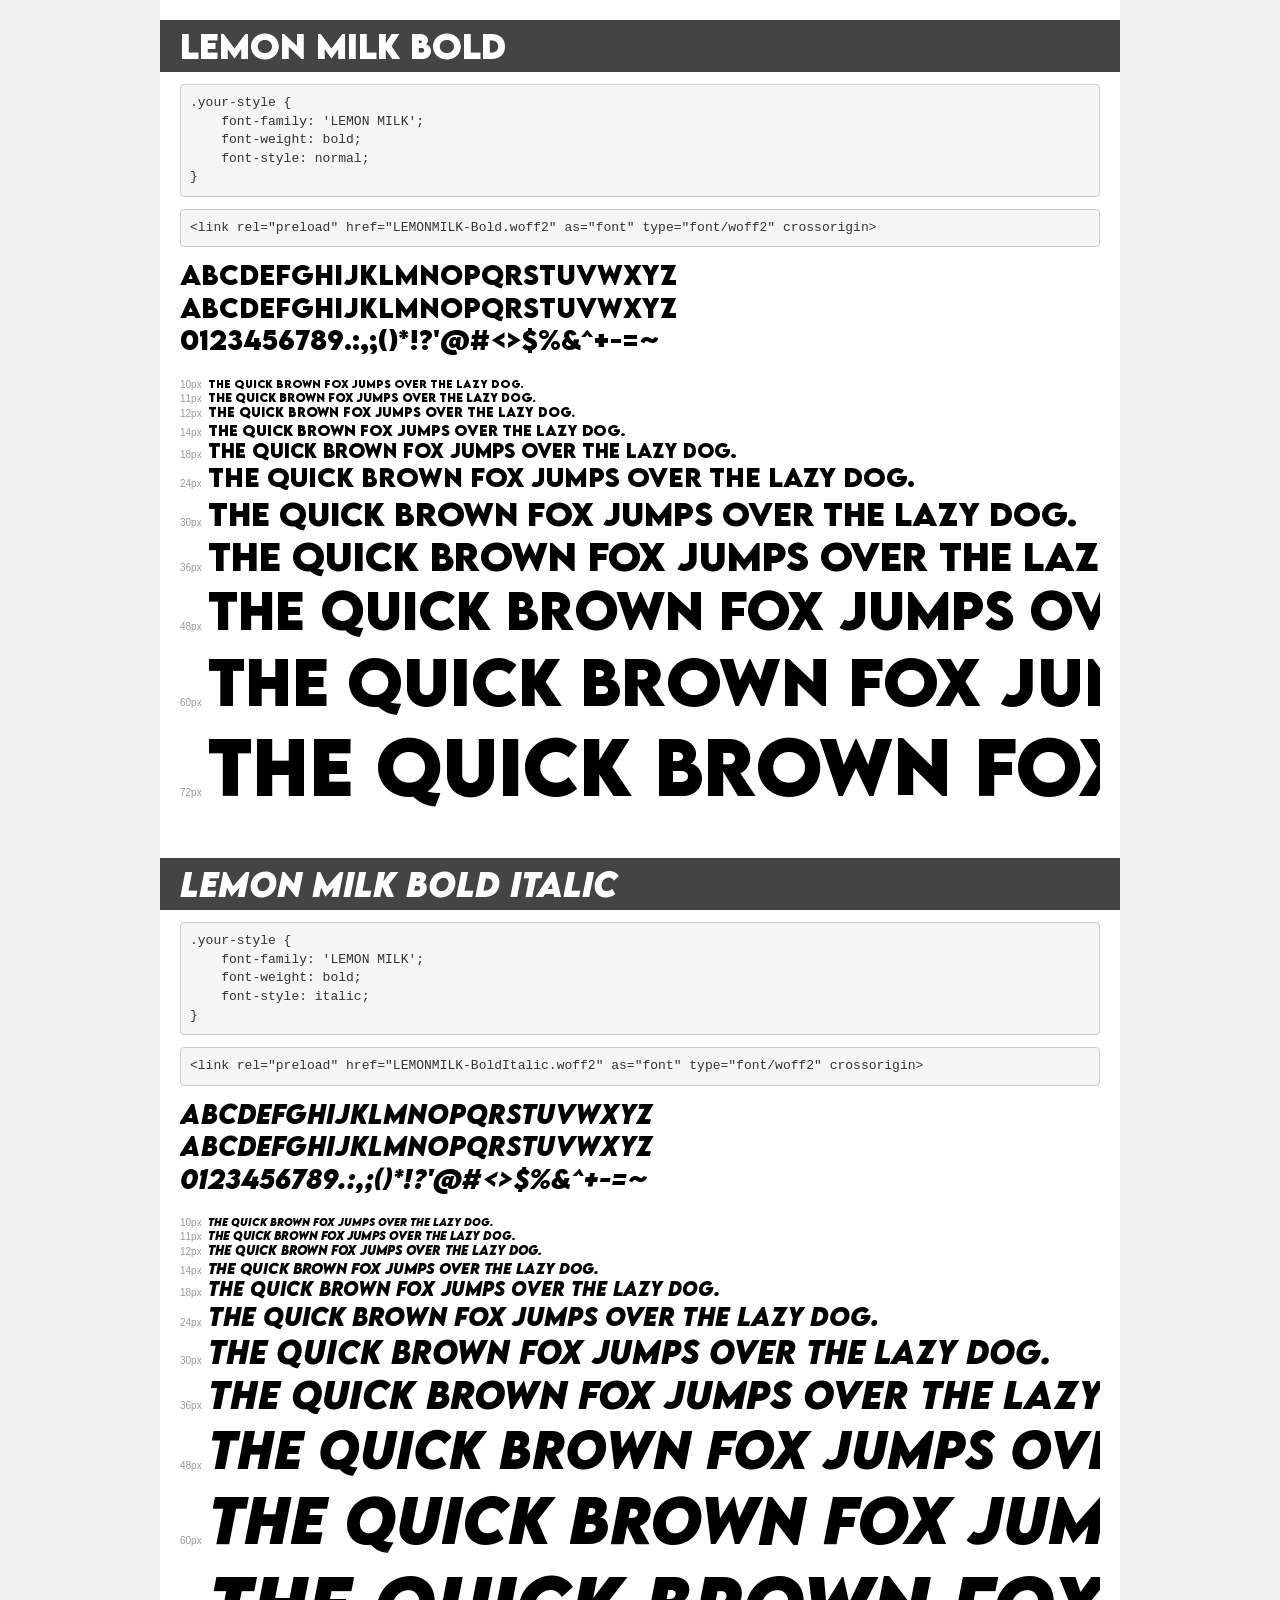
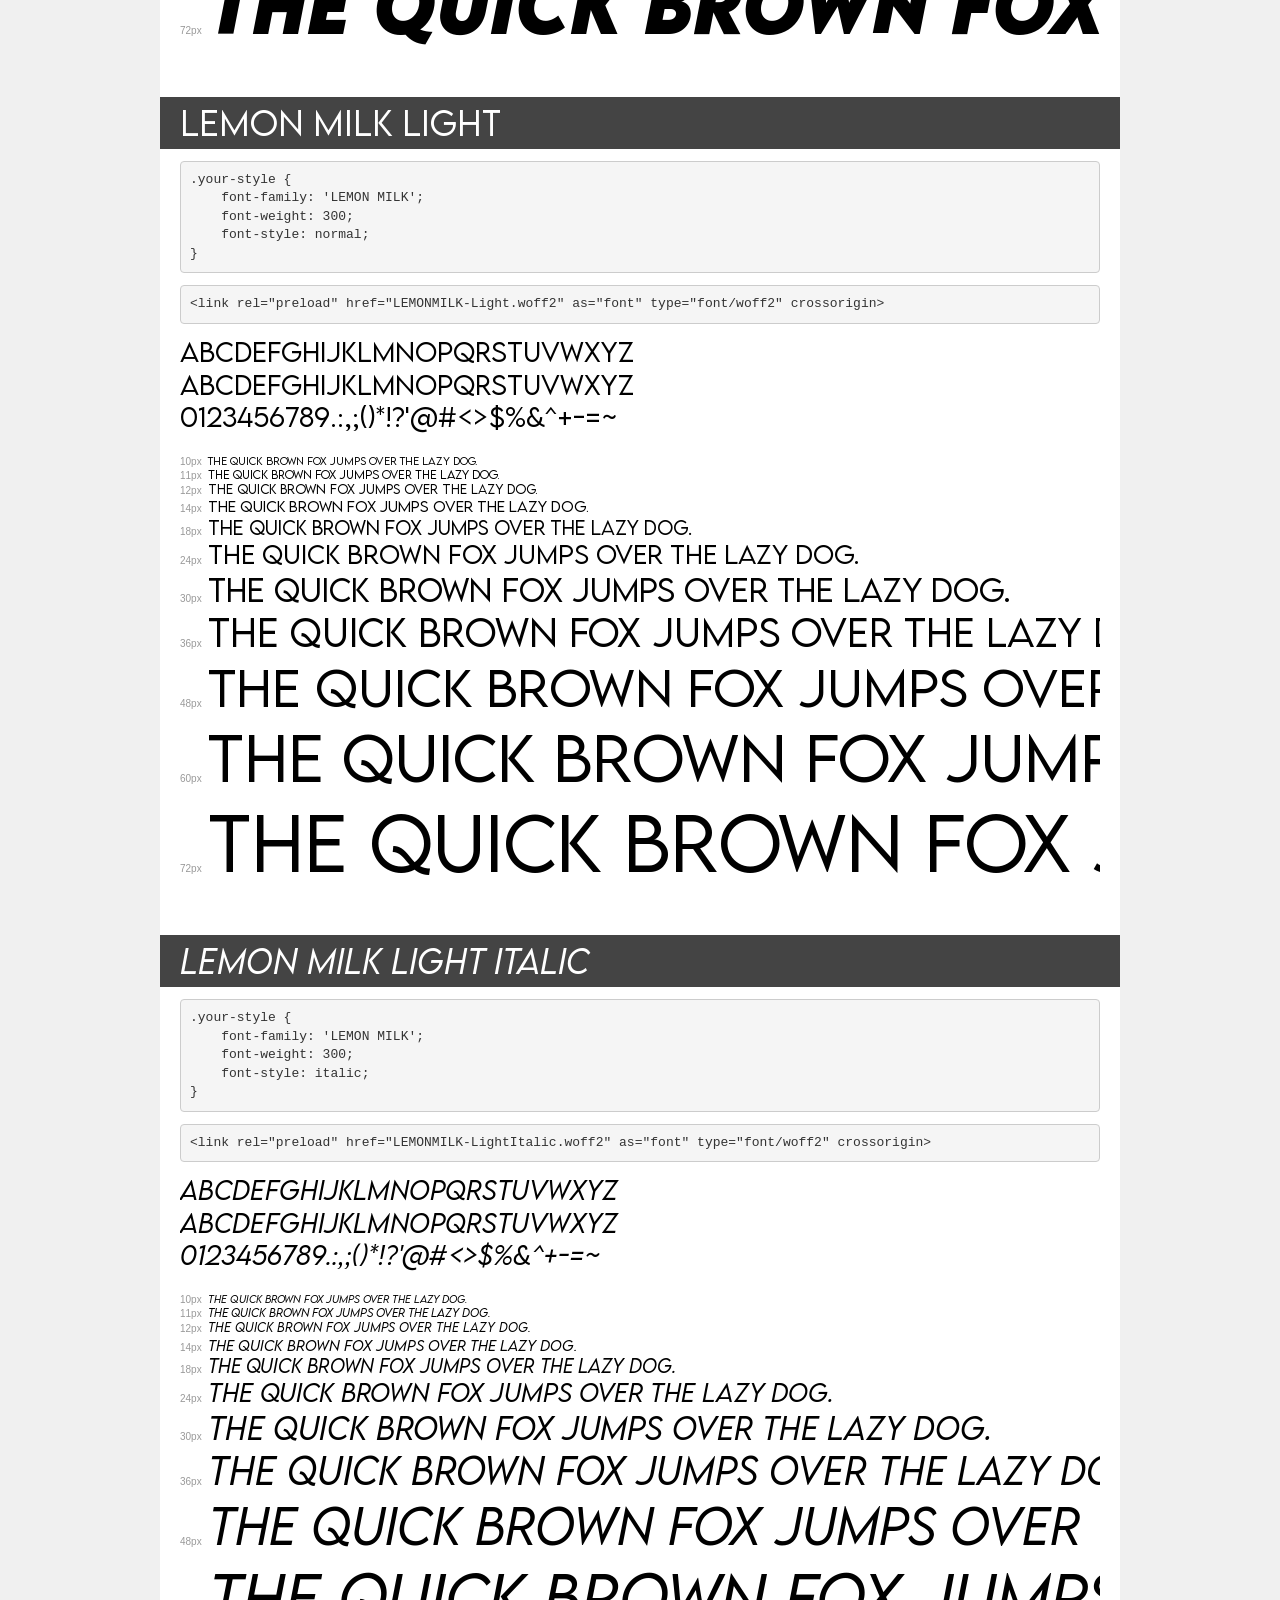
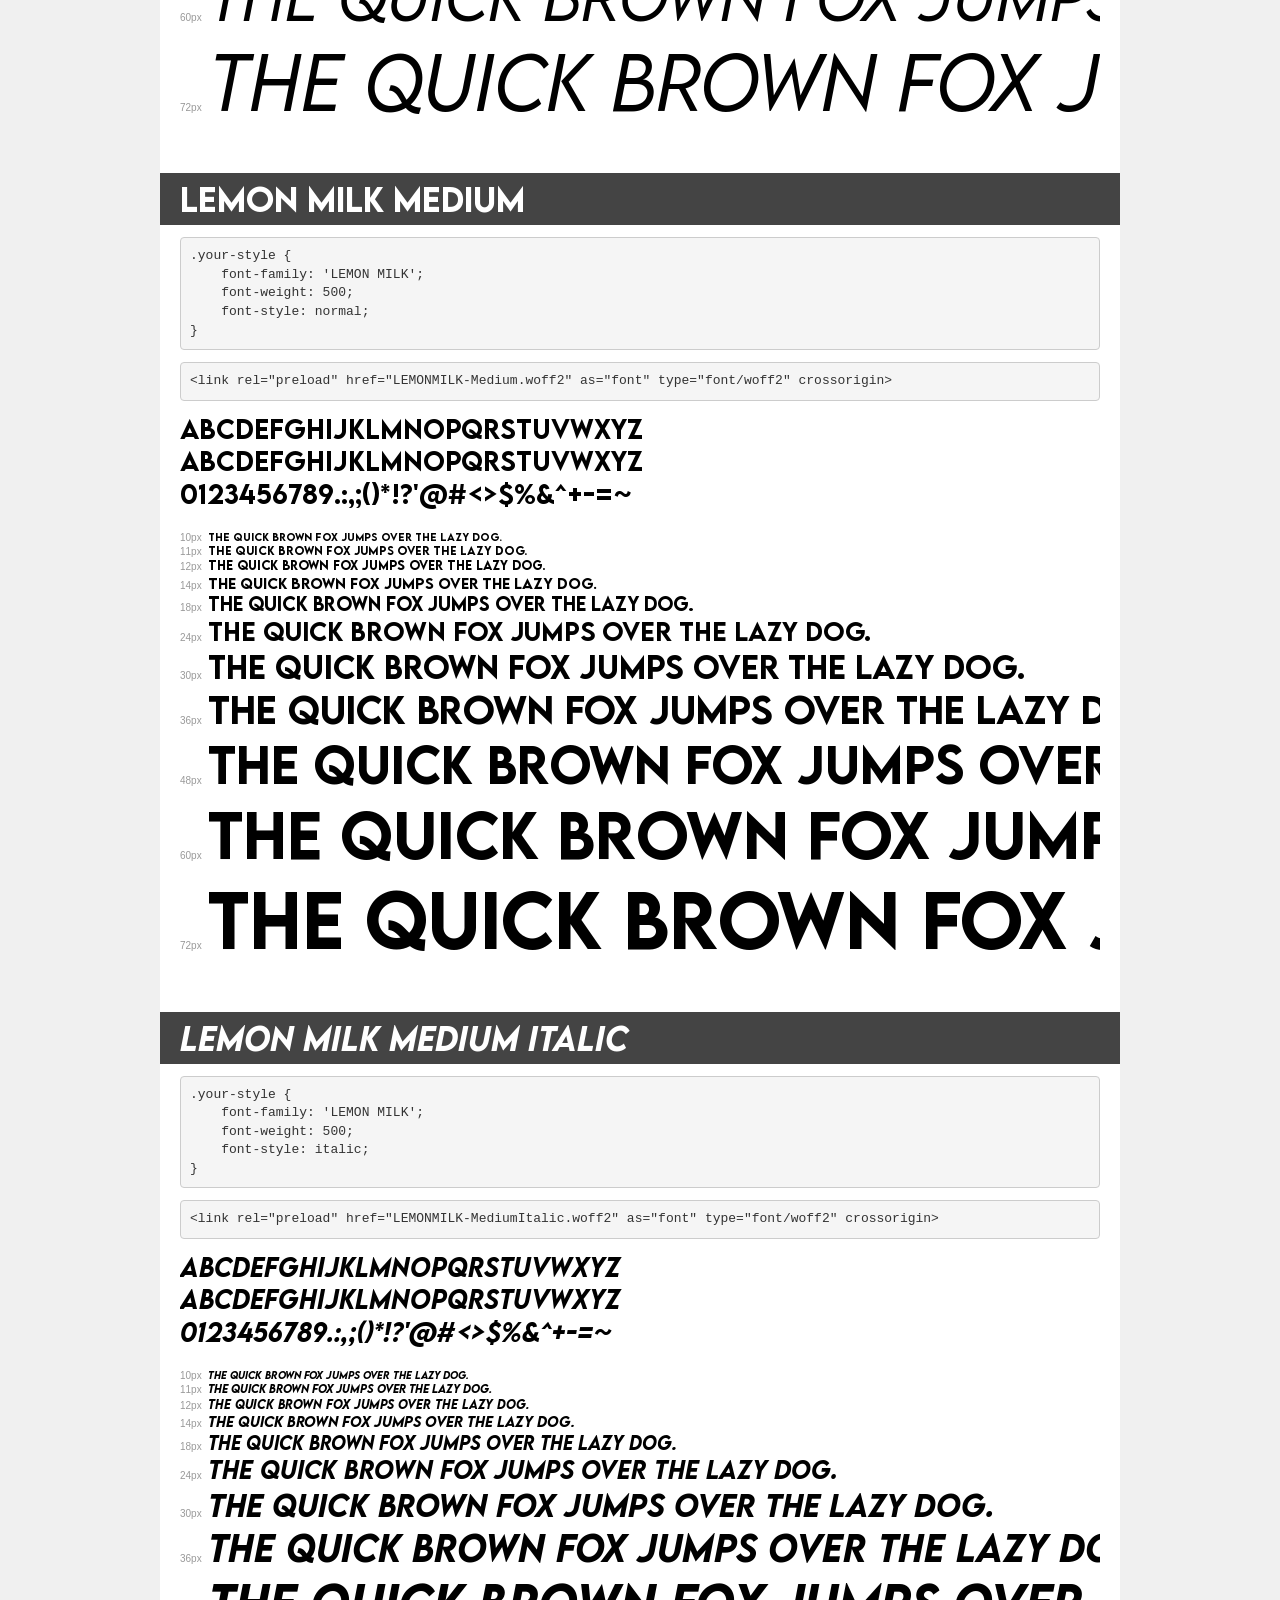
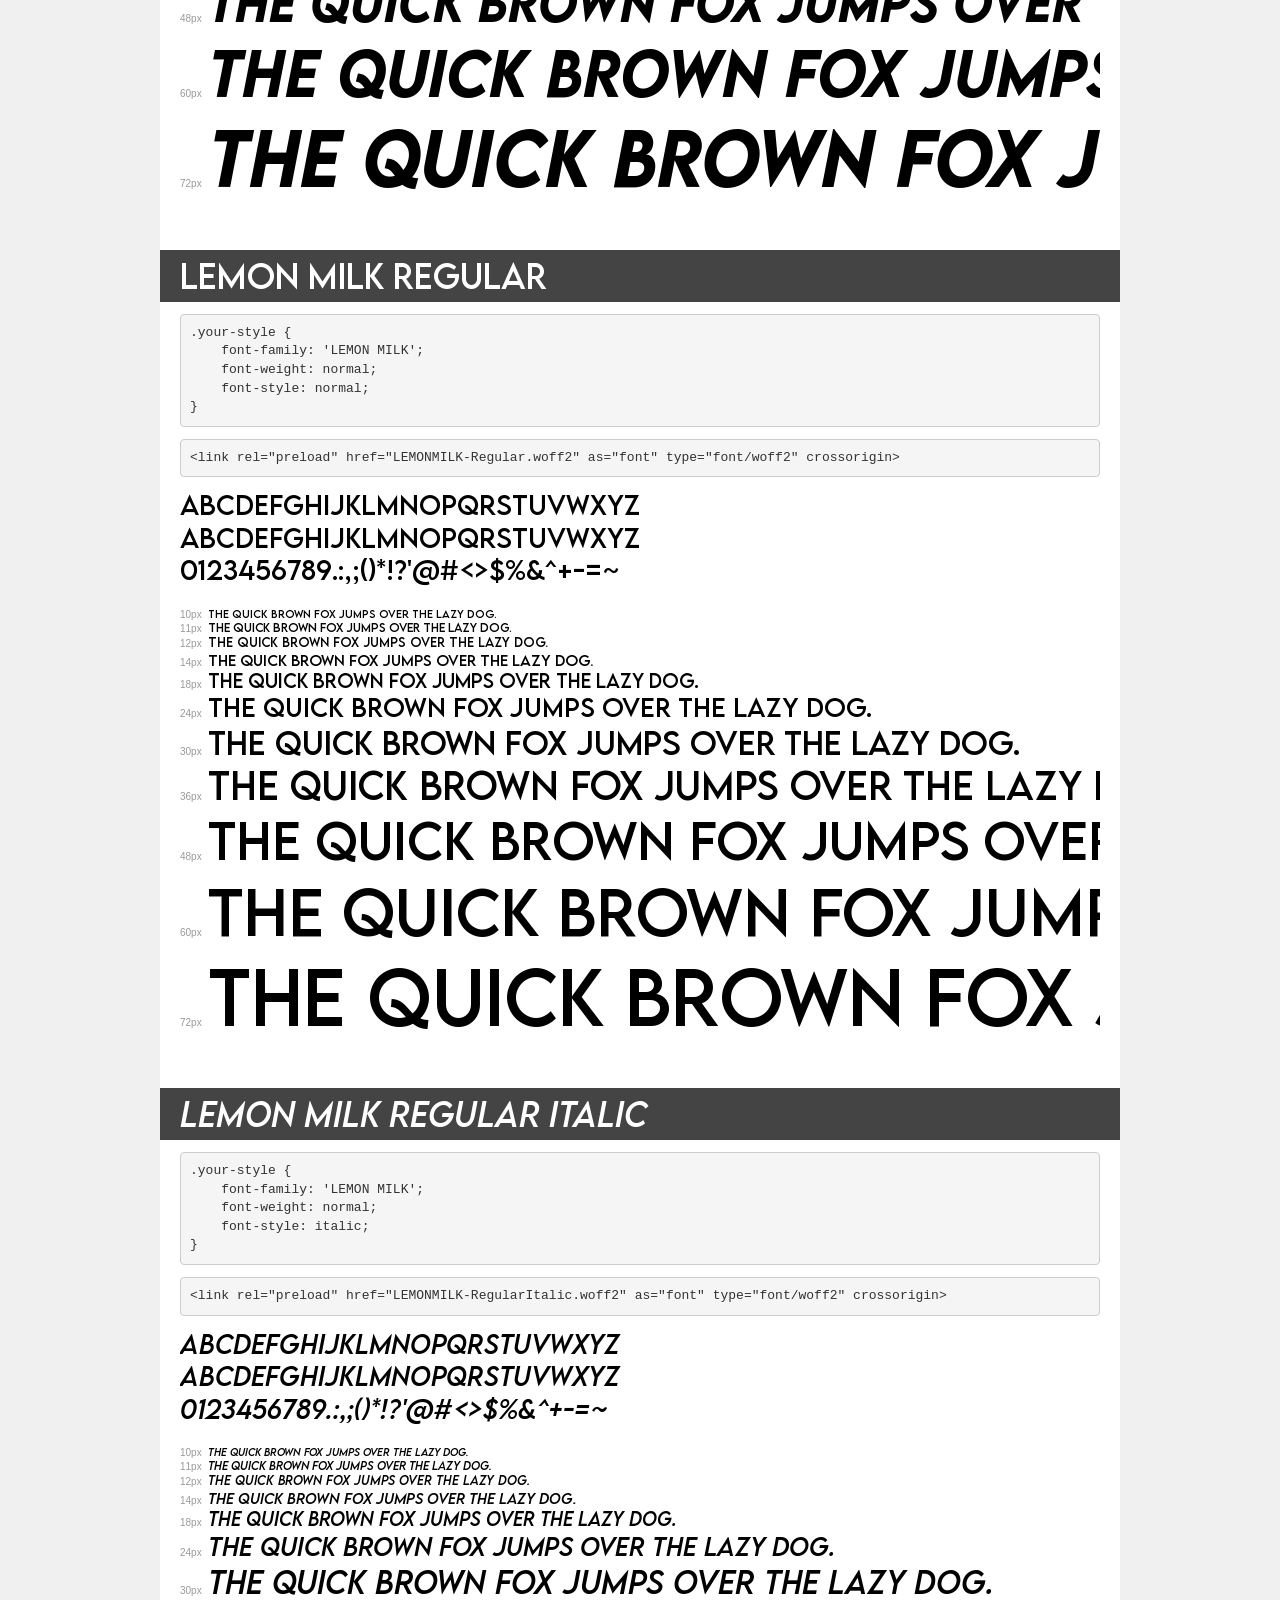
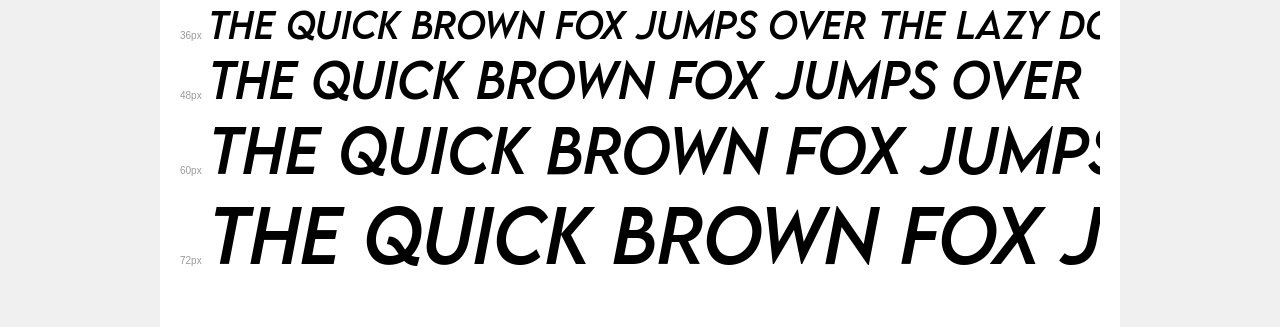
<file: FONTS/demo.html>
<!DOCTYPE html>
<html lang="en">
<head>
    <meta charset="utf-8">
    <meta http-equiv="X-UA-Compatible" content="IE=edge">
    <meta name="viewport" content="width=device-width, initial-scale=1">
    <meta name="robots" content="noindex, noarchive">
    <meta name="format-detection" content="telephone=no">
    <title>Transfonter demo</title>
    <link href="stylesheet.css" rel="stylesheet">
    <style>
        /*
        http://meyerweb.com/eric/tools/css/reset/
        v2.0 | 20110126
        License: none (public domain)
        */
        html, body, div, span, applet, object, iframe,
        h1, h2, h3, h4, h5, h6, p, blockquote, pre,
        a, abbr, acronym, address, big, cite, code,
        del, dfn, em, img, ins, kbd, q, s, samp,
        small, strike, strong, sub, sup, tt, var,
        b, u, i, center,
        dl, dt, dd, ol, ul, li,
        fieldset, form, label, legend,
        table, caption, tbody, tfoot, thead, tr, th, td,
        article, aside, canvas, details, embed,
        figure, figcaption, footer, header, hgroup,
        menu, nav, output, ruby, section, summary,
        time, mark, audio, video {
            margin: 0;
            padding: 0;
            border: 0;
            font-size: 100%;
            font: inherit;
            vertical-align: baseline;
        }
        /* HTML5 display-role reset for older browsers */
        article, aside, details, figcaption, figure,
        footer, header, hgroup, menu, nav, section {
            display: block;
        }
        body {
            line-height: 1;
        }
        ol, ul {
            list-style: none;
        }
        blockquote, q {
            quotes: none;
        }
        blockquote:before, blockquote:after,
        q:before, q:after {
            content: '';
            content: none;
        }
        table {
            border-collapse: collapse;
            border-spacing: 0;
        }
        /* demo styles */
        body {
            background: #f0f0f0;
            color: #000;
        }
        .page {
            background: #fff;
            width: 920px;
            margin: 0 auto;
            padding: 20px 20px 0 20px;
            overflow: hidden;
        }
        .font-container {
            overflow-x: auto;
            overflow-y: hidden;
            margin-bottom: 40px;
            line-height: 1.3;
            white-space: nowrap;
            padding-bottom: 5px;
        }
        h1 {
            position: relative;
            background: #444;
            font-size: 32px;
            color: #fff;
            padding: 10px 20px;
            margin: 0 -20px 12px -20px;
        }
        .letters {
            font-size: 25px;
            margin-bottom: 20px;
        }
        .s10:before {
            content: '10px';
        }
        .s11:before {
            content: '11px';
        }
        .s12:before {
            content: '12px';
        }
        .s14:before {
            content: '14px';
        }
        .s18:before {
            content: '18px';
        }
        .s24:before {
            content: '24px';
        }
        .s30:before {
            content: '30px';
        }
        .s36:before {
            content: '36px';
        }
        .s48:before {
            content: '48px';
        }
        .s60:before {
            content: '60px';
        }
        .s72:before {
            content: '72px';
        }
        .s10:before, .s11:before, .s12:before, .s14:before,
        .s18:before, .s24:before, .s30:before, .s36:before,
        .s48:before, .s60:before, .s72:before {
            font-family: Arial, sans-serif;
            font-size: 10px;
            font-weight: normal;
            font-style: normal;
            color: #999;
            padding-right: 6px;
        }
        pre {
            display: block;
            padding: 9px;
            margin: 0 0 12px;
            font-family: Monaco, Menlo, Consolas, "Courier New", monospace;
            font-size: 13px;
            line-height: 1.428571429;
            color: #333;
            font-weight: normal;
            font-style: normal;
            background-color: #f5f5f5;
            border: 1px solid #ccc;
            overflow-x: auto;
            border-radius: 4px;
        }
        /* responsive */
        @media (max-width: 959px) {
            .page {
                width: auto;
                margin: 0;
            }
        }
    </style>
</head>
<body>
<div class="page">
    <div class="demo">
        <h1 style="font-family: 'LEMON MILK'; font-weight: bold; font-style: normal;">LEMON MILK Bold</h1>
        <pre title="Usage">.your-style {
    font-family: 'LEMON MILK';
    font-weight: bold;
    font-style: normal;
}</pre>
        <pre title="Preload (optional)">
&lt;link rel=&quot;preload&quot; href=&quot;LEMONMILK-Bold.woff2&quot; as=&quot;font&quot; type=&quot;font/woff2&quot; crossorigin&gt;</pre>
        <div class="font-container" style="font-family: 'LEMON MILK'; font-weight: bold; font-style: normal;">
            <p class="letters">
                abcdefghijklmnopqrstuvwxyz<br>
ABCDEFGHIJKLMNOPQRSTUVWXYZ<br>
                0123456789.:,;()*!?'@#&lt;&gt;$%&^+-=~
            </p>
            <p class="s10" style="font-size: 10px;">The quick brown fox jumps over the lazy dog.</p>
            <p class="s11" style="font-size: 11px;">The quick brown fox jumps over the lazy dog.</p>
            <p class="s12" style="font-size: 12px;">The quick brown fox jumps over the lazy dog.</p>
            <p class="s14" style="font-size: 14px;">The quick brown fox jumps over the lazy dog.</p>
            <p class="s18" style="font-size: 18px;">The quick brown fox jumps over the lazy dog.</p>
            <p class="s24" style="font-size: 24px;">The quick brown fox jumps over the lazy dog.</p>
            <p class="s30" style="font-size: 30px;">The quick brown fox jumps over the lazy dog.</p>
            <p class="s36" style="font-size: 36px;">The quick brown fox jumps over the lazy dog.</p>
            <p class="s48" style="font-size: 48px;">The quick brown fox jumps over the lazy dog.</p>
            <p class="s60" style="font-size: 60px;">The quick brown fox jumps over the lazy dog.</p>
            <p class="s72" style="font-size: 72px;">The quick brown fox jumps over the lazy dog.</p>
        </div>
    </div>

    <div class="demo">
        <h1 style="font-family: 'LEMON MILK'; font-weight: bold; font-style: italic;">LEMON MILK Bold Italic</h1>
        <pre title="Usage">.your-style {
    font-family: 'LEMON MILK';
    font-weight: bold;
    font-style: italic;
}</pre>
        <pre title="Preload (optional)">
&lt;link rel=&quot;preload&quot; href=&quot;LEMONMILK-BoldItalic.woff2&quot; as=&quot;font&quot; type=&quot;font/woff2&quot; crossorigin&gt;</pre>
        <div class="font-container" style="font-family: 'LEMON MILK'; font-weight: bold; font-style: italic;">
            <p class="letters">
                abcdefghijklmnopqrstuvwxyz<br>
ABCDEFGHIJKLMNOPQRSTUVWXYZ<br>
                0123456789.:,;()*!?'@#&lt;&gt;$%&^+-=~
            </p>
            <p class="s10" style="font-size: 10px;">The quick brown fox jumps over the lazy dog.</p>
            <p class="s11" style="font-size: 11px;">The quick brown fox jumps over the lazy dog.</p>
            <p class="s12" style="font-size: 12px;">The quick brown fox jumps over the lazy dog.</p>
            <p class="s14" style="font-size: 14px;">The quick brown fox jumps over the lazy dog.</p>
            <p class="s18" style="font-size: 18px;">The quick brown fox jumps over the lazy dog.</p>
            <p class="s24" style="font-size: 24px;">The quick brown fox jumps over the lazy dog.</p>
            <p class="s30" style="font-size: 30px;">The quick brown fox jumps over the lazy dog.</p>
            <p class="s36" style="font-size: 36px;">The quick brown fox jumps over the lazy dog.</p>
            <p class="s48" style="font-size: 48px;">The quick brown fox jumps over the lazy dog.</p>
            <p class="s60" style="font-size: 60px;">The quick brown fox jumps over the lazy dog.</p>
            <p class="s72" style="font-size: 72px;">The quick brown fox jumps over the lazy dog.</p>
        </div>
    </div>

    <div class="demo">
        <h1 style="font-family: 'LEMON MILK'; font-weight: 300; font-style: normal;">LEMON MILK Light</h1>
        <pre title="Usage">.your-style {
    font-family: 'LEMON MILK';
    font-weight: 300;
    font-style: normal;
}</pre>
        <pre title="Preload (optional)">
&lt;link rel=&quot;preload&quot; href=&quot;LEMONMILK-Light.woff2&quot; as=&quot;font&quot; type=&quot;font/woff2&quot; crossorigin&gt;</pre>
        <div class="font-container" style="font-family: 'LEMON MILK'; font-weight: 300; font-style: normal;">
            <p class="letters">
                abcdefghijklmnopqrstuvwxyz<br>
ABCDEFGHIJKLMNOPQRSTUVWXYZ<br>
                0123456789.:,;()*!?'@#&lt;&gt;$%&^+-=~
            </p>
            <p class="s10" style="font-size: 10px;">The quick brown fox jumps over the lazy dog.</p>
            <p class="s11" style="font-size: 11px;">The quick brown fox jumps over the lazy dog.</p>
            <p class="s12" style="font-size: 12px;">The quick brown fox jumps over the lazy dog.</p>
            <p class="s14" style="font-size: 14px;">The quick brown fox jumps over the lazy dog.</p>
            <p class="s18" style="font-size: 18px;">The quick brown fox jumps over the lazy dog.</p>
            <p class="s24" style="font-size: 24px;">The quick brown fox jumps over the lazy dog.</p>
            <p class="s30" style="font-size: 30px;">The quick brown fox jumps over the lazy dog.</p>
            <p class="s36" style="font-size: 36px;">The quick brown fox jumps over the lazy dog.</p>
            <p class="s48" style="font-size: 48px;">The quick brown fox jumps over the lazy dog.</p>
            <p class="s60" style="font-size: 60px;">The quick brown fox jumps over the lazy dog.</p>
            <p class="s72" style="font-size: 72px;">The quick brown fox jumps over the lazy dog.</p>
        </div>
    </div>

    <div class="demo">
        <h1 style="font-family: 'LEMON MILK'; font-weight: 300; font-style: italic;">LEMON MILK Light Italic</h1>
        <pre title="Usage">.your-style {
    font-family: 'LEMON MILK';
    font-weight: 300;
    font-style: italic;
}</pre>
        <pre title="Preload (optional)">
&lt;link rel=&quot;preload&quot; href=&quot;LEMONMILK-LightItalic.woff2&quot; as=&quot;font&quot; type=&quot;font/woff2&quot; crossorigin&gt;</pre>
        <div class="font-container" style="font-family: 'LEMON MILK'; font-weight: 300; font-style: italic;">
            <p class="letters">
                abcdefghijklmnopqrstuvwxyz<br>
ABCDEFGHIJKLMNOPQRSTUVWXYZ<br>
                0123456789.:,;()*!?'@#&lt;&gt;$%&^+-=~
            </p>
            <p class="s10" style="font-size: 10px;">The quick brown fox jumps over the lazy dog.</p>
            <p class="s11" style="font-size: 11px;">The quick brown fox jumps over the lazy dog.</p>
            <p class="s12" style="font-size: 12px;">The quick brown fox jumps over the lazy dog.</p>
            <p class="s14" style="font-size: 14px;">The quick brown fox jumps over the lazy dog.</p>
            <p class="s18" style="font-size: 18px;">The quick brown fox jumps over the lazy dog.</p>
            <p class="s24" style="font-size: 24px;">The quick brown fox jumps over the lazy dog.</p>
            <p class="s30" style="font-size: 30px;">The quick brown fox jumps over the lazy dog.</p>
            <p class="s36" style="font-size: 36px;">The quick brown fox jumps over the lazy dog.</p>
            <p class="s48" style="font-size: 48px;">The quick brown fox jumps over the lazy dog.</p>
            <p class="s60" style="font-size: 60px;">The quick brown fox jumps over the lazy dog.</p>
            <p class="s72" style="font-size: 72px;">The quick brown fox jumps over the lazy dog.</p>
        </div>
    </div>

    <div class="demo">
        <h1 style="font-family: 'LEMON MILK'; font-weight: 500; font-style: normal;">LEMON MILK Medium</h1>
        <pre title="Usage">.your-style {
    font-family: 'LEMON MILK';
    font-weight: 500;
    font-style: normal;
}</pre>
        <pre title="Preload (optional)">
&lt;link rel=&quot;preload&quot; href=&quot;LEMONMILK-Medium.woff2&quot; as=&quot;font&quot; type=&quot;font/woff2&quot; crossorigin&gt;</pre>
        <div class="font-container" style="font-family: 'LEMON MILK'; font-weight: 500; font-style: normal;">
            <p class="letters">
                abcdefghijklmnopqrstuvwxyz<br>
ABCDEFGHIJKLMNOPQRSTUVWXYZ<br>
                0123456789.:,;()*!?'@#&lt;&gt;$%&^+-=~
            </p>
            <p class="s10" style="font-size: 10px;">The quick brown fox jumps over the lazy dog.</p>
            <p class="s11" style="font-size: 11px;">The quick brown fox jumps over the lazy dog.</p>
            <p class="s12" style="font-size: 12px;">The quick brown fox jumps over the lazy dog.</p>
            <p class="s14" style="font-size: 14px;">The quick brown fox jumps over the lazy dog.</p>
            <p class="s18" style="font-size: 18px;">The quick brown fox jumps over the lazy dog.</p>
            <p class="s24" style="font-size: 24px;">The quick brown fox jumps over the lazy dog.</p>
            <p class="s30" style="font-size: 30px;">The quick brown fox jumps over the lazy dog.</p>
            <p class="s36" style="font-size: 36px;">The quick brown fox jumps over the lazy dog.</p>
            <p class="s48" style="font-size: 48px;">The quick brown fox jumps over the lazy dog.</p>
            <p class="s60" style="font-size: 60px;">The quick brown fox jumps over the lazy dog.</p>
            <p class="s72" style="font-size: 72px;">The quick brown fox jumps over the lazy dog.</p>
        </div>
    </div>

    <div class="demo">
        <h1 style="font-family: 'LEMON MILK'; font-weight: 500; font-style: italic;">LEMON MILK Medium Italic</h1>
        <pre title="Usage">.your-style {
    font-family: 'LEMON MILK';
    font-weight: 500;
    font-style: italic;
}</pre>
        <pre title="Preload (optional)">
&lt;link rel=&quot;preload&quot; href=&quot;LEMONMILK-MediumItalic.woff2&quot; as=&quot;font&quot; type=&quot;font/woff2&quot; crossorigin&gt;</pre>
        <div class="font-container" style="font-family: 'LEMON MILK'; font-weight: 500; font-style: italic;">
            <p class="letters">
                abcdefghijklmnopqrstuvwxyz<br>
ABCDEFGHIJKLMNOPQRSTUVWXYZ<br>
                0123456789.:,;()*!?'@#&lt;&gt;$%&^+-=~
            </p>
            <p class="s10" style="font-size: 10px;">The quick brown fox jumps over the lazy dog.</p>
            <p class="s11" style="font-size: 11px;">The quick brown fox jumps over the lazy dog.</p>
            <p class="s12" style="font-size: 12px;">The quick brown fox jumps over the lazy dog.</p>
            <p class="s14" style="font-size: 14px;">The quick brown fox jumps over the lazy dog.</p>
            <p class="s18" style="font-size: 18px;">The quick brown fox jumps over the lazy dog.</p>
            <p class="s24" style="font-size: 24px;">The quick brown fox jumps over the lazy dog.</p>
            <p class="s30" style="font-size: 30px;">The quick brown fox jumps over the lazy dog.</p>
            <p class="s36" style="font-size: 36px;">The quick brown fox jumps over the lazy dog.</p>
            <p class="s48" style="font-size: 48px;">The quick brown fox jumps over the lazy dog.</p>
            <p class="s60" style="font-size: 60px;">The quick brown fox jumps over the lazy dog.</p>
            <p class="s72" style="font-size: 72px;">The quick brown fox jumps over the lazy dog.</p>
        </div>
    </div>

    <div class="demo">
        <h1 style="font-family: 'LEMON MILK'; font-weight: normal; font-style: normal;">LEMON MILK Regular</h1>
        <pre title="Usage">.your-style {
    font-family: 'LEMON MILK';
    font-weight: normal;
    font-style: normal;
}</pre>
        <pre title="Preload (optional)">
&lt;link rel=&quot;preload&quot; href=&quot;LEMONMILK-Regular.woff2&quot; as=&quot;font&quot; type=&quot;font/woff2&quot; crossorigin&gt;</pre>
        <div class="font-container" style="font-family: 'LEMON MILK'; font-weight: normal; font-style: normal;">
            <p class="letters">
                abcdefghijklmnopqrstuvwxyz<br>
ABCDEFGHIJKLMNOPQRSTUVWXYZ<br>
                0123456789.:,;()*!?'@#&lt;&gt;$%&^+-=~
            </p>
            <p class="s10" style="font-size: 10px;">The quick brown fox jumps over the lazy dog.</p>
            <p class="s11" style="font-size: 11px;">The quick brown fox jumps over the lazy dog.</p>
            <p class="s12" style="font-size: 12px;">The quick brown fox jumps over the lazy dog.</p>
            <p class="s14" style="font-size: 14px;">The quick brown fox jumps over the lazy dog.</p>
            <p class="s18" style="font-size: 18px;">The quick brown fox jumps over the lazy dog.</p>
            <p class="s24" style="font-size: 24px;">The quick brown fox jumps over the lazy dog.</p>
            <p class="s30" style="font-size: 30px;">The quick brown fox jumps over the lazy dog.</p>
            <p class="s36" style="font-size: 36px;">The quick brown fox jumps over the lazy dog.</p>
            <p class="s48" style="font-size: 48px;">The quick brown fox jumps over the lazy dog.</p>
            <p class="s60" style="font-size: 60px;">The quick brown fox jumps over the lazy dog.</p>
            <p class="s72" style="font-size: 72px;">The quick brown fox jumps over the lazy dog.</p>
        </div>
    </div>

    <div class="demo">
        <h1 style="font-family: 'LEMON MILK'; font-weight: normal; font-style: italic;">LEMON MILK Regular Italic</h1>
        <pre title="Usage">.your-style {
    font-family: 'LEMON MILK';
    font-weight: normal;
    font-style: italic;
}</pre>
        <pre title="Preload (optional)">
&lt;link rel=&quot;preload&quot; href=&quot;LEMONMILK-RegularItalic.woff2&quot; as=&quot;font&quot; type=&quot;font/woff2&quot; crossorigin&gt;</pre>
        <div class="font-container" style="font-family: 'LEMON MILK'; font-weight: normal; font-style: italic;">
            <p class="letters">
                abcdefghijklmnopqrstuvwxyz<br>
ABCDEFGHIJKLMNOPQRSTUVWXYZ<br>
                0123456789.:,;()*!?'@#&lt;&gt;$%&^+-=~
            </p>
            <p class="s10" style="font-size: 10px;">The quick brown fox jumps over the lazy dog.</p>
            <p class="s11" style="font-size: 11px;">The quick brown fox jumps over the lazy dog.</p>
            <p class="s12" style="font-size: 12px;">The quick brown fox jumps over the lazy dog.</p>
            <p class="s14" style="font-size: 14px;">The quick brown fox jumps over the lazy dog.</p>
            <p class="s18" style="font-size: 18px;">The quick brown fox jumps over the lazy dog.</p>
            <p class="s24" style="font-size: 24px;">The quick brown fox jumps over the lazy dog.</p>
            <p class="s30" style="font-size: 30px;">The quick brown fox jumps over the lazy dog.</p>
            <p class="s36" style="font-size: 36px;">The quick brown fox jumps over the lazy dog.</p>
            <p class="s48" style="font-size: 48px;">The quick brown fox jumps over the lazy dog.</p>
            <p class="s60" style="font-size: 60px;">The quick brown fox jumps over the lazy dog.</p>
            <p class="s72" style="font-size: 72px;">The quick brown fox jumps over the lazy dog.</p>
        </div>
    </div>

</div>
</body>
</html>
</file>
<file: FONTS/stylesheet.css>
@font-face {
    font-family: 'LEMON MILK';
    src: url('LEMONMILK-Bold.woff2') format('woff2'),
        url('LEMONMILK-Bold.woff') format('woff');
    font-weight: bold;
    font-style: normal;
    font-display: swap;
}

@font-face {
    font-family: 'LEMON MILK';
    src: url('LEMONMILK-BoldItalic.woff2') format('woff2'),
        url('LEMONMILK-BoldItalic.woff') format('woff');
    font-weight: bold;
    font-style: italic;
    font-display: swap;
}

@font-face {
    font-family: 'LEMON MILK';
    src: url('LEMONMILK-Light.woff2') format('woff2'),
        url('LEMONMILK-Light.woff') format('woff');
    font-weight: 300;
    font-style: normal;
    font-display: swap;
}

@font-face {
    font-family: 'LEMON MILK';
    src: url('LEMONMILK-LightItalic.woff2') format('woff2'),
        url('LEMONMILK-LightItalic.woff') format('woff');
    font-weight: 300;
    font-style: italic;
    font-display: swap;
}

@font-face {
    font-family: 'LEMON MILK';
    src: url('LEMONMILK-Medium.woff2') format('woff2'),
        url('LEMONMILK-Medium.woff') format('woff');
    font-weight: 500;
    font-style: normal;
    font-display: swap;
}

@font-face {
    font-family: 'LEMON MILK';
    src: url('LEMONMILK-MediumItalic.woff2') format('woff2'),
        url('LEMONMILK-MediumItalic.woff') format('woff');
    font-weight: 500;
    font-style: italic;
    font-display: swap;
}

@font-face {
    font-family: 'LEMON MILK';
    src: url('LEMONMILK-Regular.woff2') format('woff2'),
        url('LEMONMILK-Regular.woff') format('woff');
    font-weight: normal;
    font-style: normal;
    font-display: swap;
}

@font-face {
    font-family: 'LEMON MILK';
    src: url('LEMONMILK-RegularItalic.woff2') format('woff2'),
        url('LEMONMILK-RegularItalic.woff') format('woff');
    font-weight: normal;
    font-style: italic;
    font-display: swap;
}
</file>
